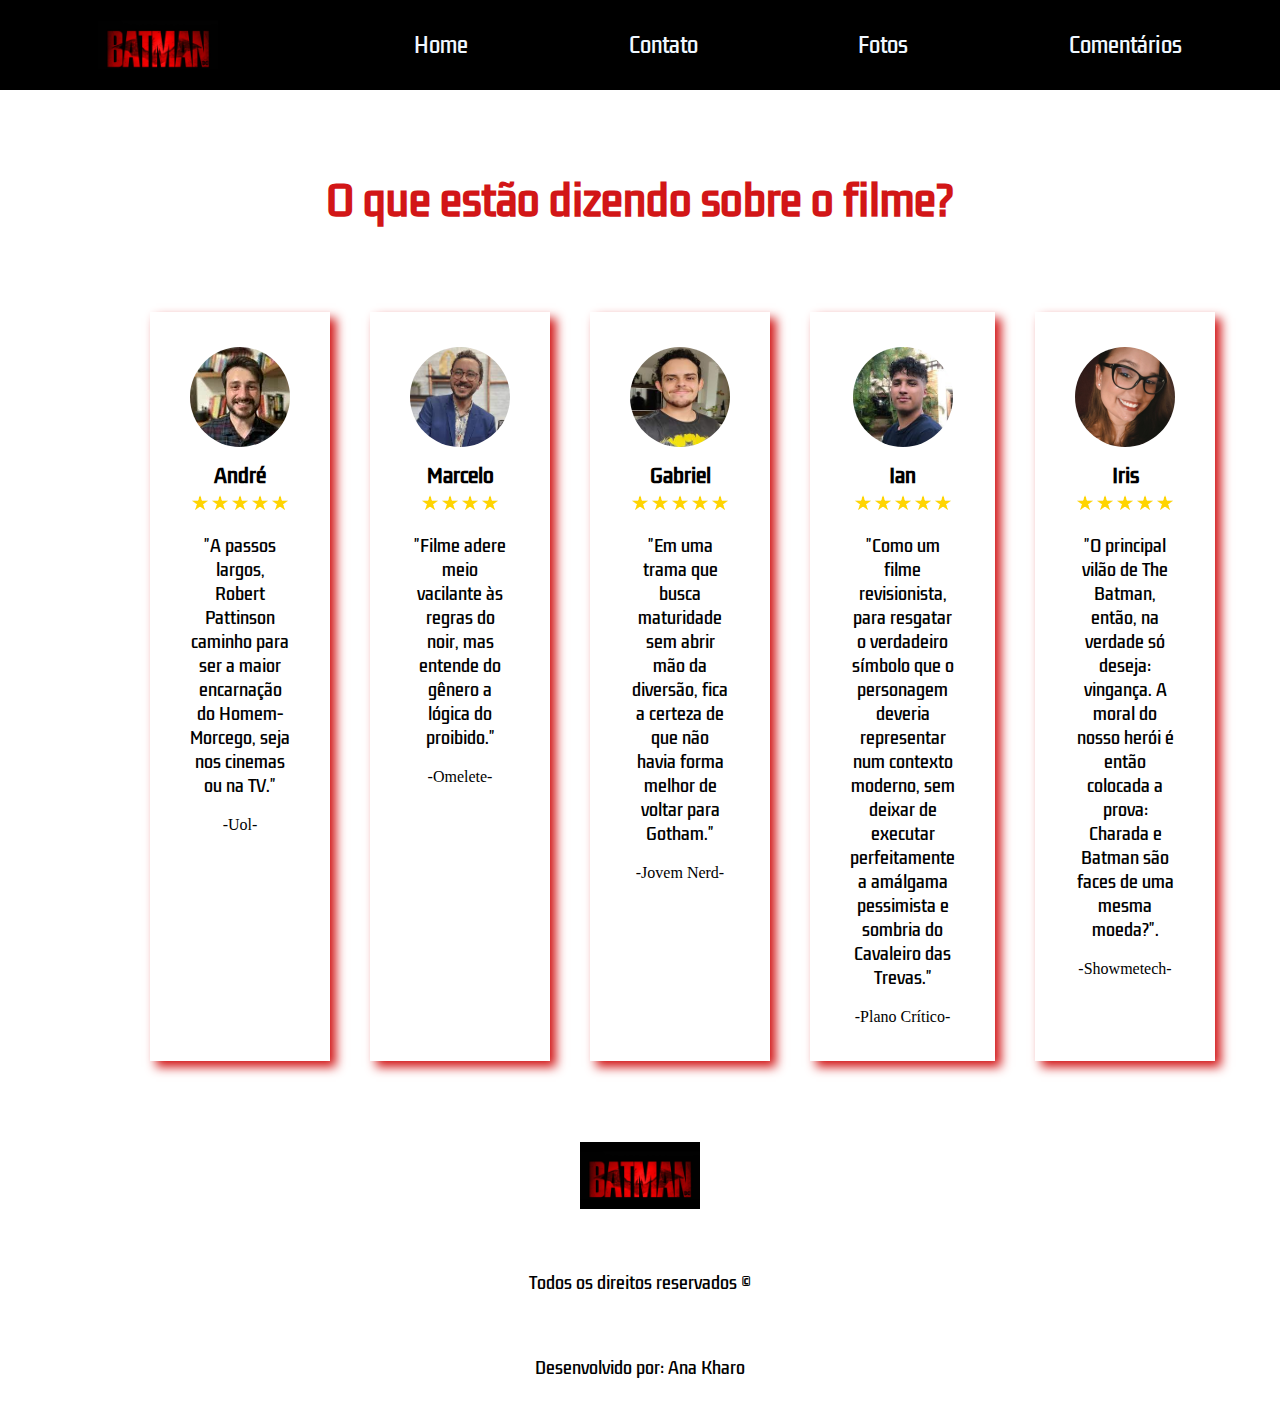
<file: comentarios.html>
<!DOCTYPE html>
<html lang="en">
<head>
    <meta charset="UTF-8">
    <meta http-equiv="X-UA-Compatible" content="IE=edge">
    <meta name="viewport" content="width=device-width, initial-scale=1.0">
    <title>Comentários</title>
    <link rel= "stylesheet" href= "./comentarios.css"/>

</head>
<body>
    <header>
        <img id= "logo" src="./bat_logo2.png"/>
        <nav>
            <ul>
                <a href="./index.html">
                    <li>Home</li>
                </a>
                <a href="./contato.html">
                    <li>Contato</li>
                </a>
                <a href="./fotos.html">
                    <li>Fotos</li>
                </a>
                <a href="./comentarios.html">
                    <li>Comentários</li>
                </a>
            </ul>
        </nav>
    </header>

    <h1>O que estão dizendo sobre o filme?</h1>

    <section class="cards">
        
        <div class="card">  

            <img class="user" src="./andre1.webp">
            <h3>André</h3>
            <div class="stars">
                <img class="star" src="./star0.png">
                <img class="star" src="./star0.png">
                <img class="star" src="./star0.png">
                <img class="star" src="./star0.png">
                <img class="star" src="./star0.png">
        </div>

        <p>"A passos largos, Robert Pattinson caminho para ser a maior encarnação do Homem-Morcego, seja nos cinemas ou na TV."</p>
        <br>
        -Uol-
        
        </div>

        <div class="card">

            <img class="user" src="./marcelo2.jpeg">
            <h3>Marcelo</h3>
            <div class="stars">
                <img class="star" src="./star0.png">
                <img class="star" src="./star0.png">
                <img class="star" src="./star0.png">
                <img class="star" src="./star0.png">
        </div>

        <p>"Filme adere meio vacilante às regras do noir, mas entende do gênero a lógica do proibido."</p>
        <br>
        -Omelete-

        </div>

        <div class="card">

            <img class="user" src="./gabriel3.jpeg">
            <h3>Gabriel</h3>
            <div class="stars">
                <img class="star" src="./star0.png">
                <img class="star" src="./star0.png">
                <img class="star" src="./star0.png">
                <img class="star" src="./star0.png">
                <img class="star" src="./star0.png">
        </div>

        <p>"Em uma trama que busca maturidade sem abrir mão da diversão, fica a certeza de que não havia forma melhor de voltar para Gotham."</p>
        <br>

        -Jovem Nerd-
        </div>

        <div class="card">

            <img class="user" src="./ian4.jpeg">
            <h3>Ian</h3>
            <div class="stars">
                <img class="star" src="./star0.png">
                <img class="star" src="./star0.png">
                <img class="star" src="./star0.png">
                <img class="star" src="./star0.png">
                <img class="star" src="./star0.png">
        </div>

        <p>"Como um filme revisionista, para resgatar o verdadeiro símbolo que o personagem deveria representar num contexto moderno, sem deixar de executar perfeitamente a amálgama pessimista e sombria do Cavaleiro das Trevas."</p>
        <br>

        -Plano Crítico-

        </div>

        <div class="card">

            <img class="user" src="./iris5.png">
            <h3>Iris</h3>
            <div class="stars">
                <img class="star" src="./star0.png">
                <img class="star" src="./star0.png">
                <img class="star" src="./star0.png">
                <img class="star" src="./star0.png">
                <img class="star" src="./star0.png">
        </div>

        <p>"O principal vilão de The Batman, então, na verdade só deseja: vingança. A moral do nosso herói é então colocada a prova: Charada e Batman são faces de uma mesma moeda?".</p>
        <br>

        -Showmetech-
        </div>
    </section>

    <footer>
        <img style="object-fit: contain;" id="logo" src="./bat_logo2.png"/>
        <span>Todos os direitos reservados ©</span>
        <span>Desenvolvido por: Ana Kharo</span>

        <nav class="footer-navigation">
            <ul class="footer-list">
                <a href="./index.html">
                    <li>Home</li>
                </a>
                <a href="./contato.html">
                    <li>Contato</li>
                </a>
                <a href="./fotos.html">
                    <li>Fotos</li>
                </a>
                <a href="./comentarios.html">
                    <li>Comentários</li>
                </a>
            </ul>
        </nav>
    </footer>
</body>
</html>
</file>
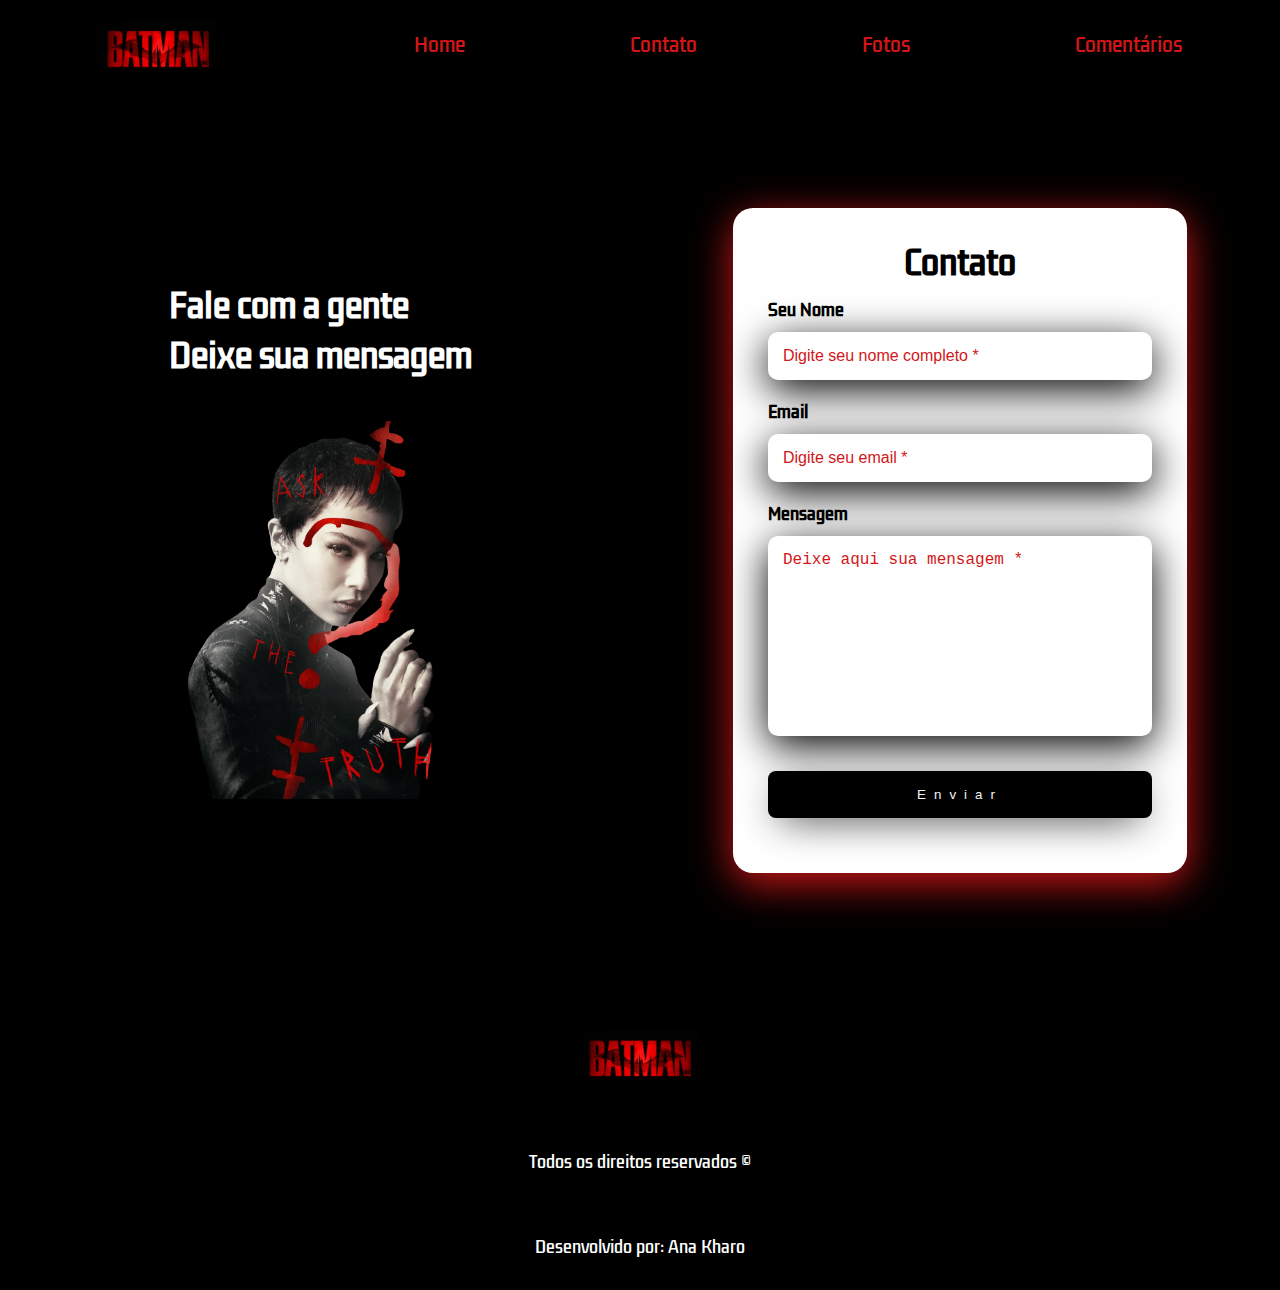
<file: contato.html>
<!DOCTYPE html>
<html lang="en">
<head>
    <meta charset="UTF-8">
    <meta http-equiv="X-UA-Compatible" content="IE=edge">
    <meta name="viewport" content="width=device-width, initial-scale=1.0">
    <title>Contatos</title>
    <link rel= "stylesheet" href= "./contato.css" />

</head>
<body>
    <header>
        <img id= "logo" src="./bat_logo2.png"/>
        <nav>
            <ul>
                <a href="./index.html">
                    <li>Home</li>
                </a>
                <a href="./contato.html">
                    <li>Contato</li>
                </a>
                <a href="./fotos.html">
                    <li>Fotos</li>
                </a>
                <a href="./comentarios.html">
                    <li>Comentários</li>
                </a>
            </ul>
        </nav>
    </header>

    <form action="./contato.html">
        <div class="main-contact">
            <div class="left-contact">
                <h1 class="contact-text">Fale com a gente<br>Deixe sua mensagem</h1>
                <img src="./zoe-batman.png" class="left-contact-image" alt="Aoashi imagem">
            </div>
            <div class="right-contact">
                <div class="card-contact">
                    <h1>Contato</h1>
                    <div class="textfield">
                        <label for="nome">Seu Nome</label>
                        <input type="text" name="nome" placeholder="Digite seu nome completo *" required>
                    </div>
                    <div class="textfield">
                        <label for="email">Email</label>
                        <input type="email" name="email" placeholder="Digite seu email *" required>
                    </div>
    
                    <div class="textfield">
                        <label for="msg">Mensagem</label>
                        <textarea type="text" name="mensagem" placeholder="Deixe aqui sua mensagem *" required></textarea>
                    </div>
                    <button class="btn-contact">Enviar</button>
                </div>
            </div>
        </div>
    </form>
    
    <footer>
        <img style="object-fit: contain;" id="logo" src="./bat_logo2.png"/>
        <span>Todos os direitos reservados ©</span>
        <span>Desenvolvido por: Ana Kharo</span>

        <nav class="footer-navigation">
            <ul class="footer-list">
                <a href="./index.html">
                    <li>Home</li>
                </a>
                <a href="./contato.html">
                    <li>Contato</li>
                </a>
                <a href="./fotos.html">
                    <li>Fotos</li>
                </a>
                <a href="./comentarios.html">
                    <li>Comentários</li>
                </a>
            </ul>
        </nav>
    </footer>
</body>
</html>
</file>
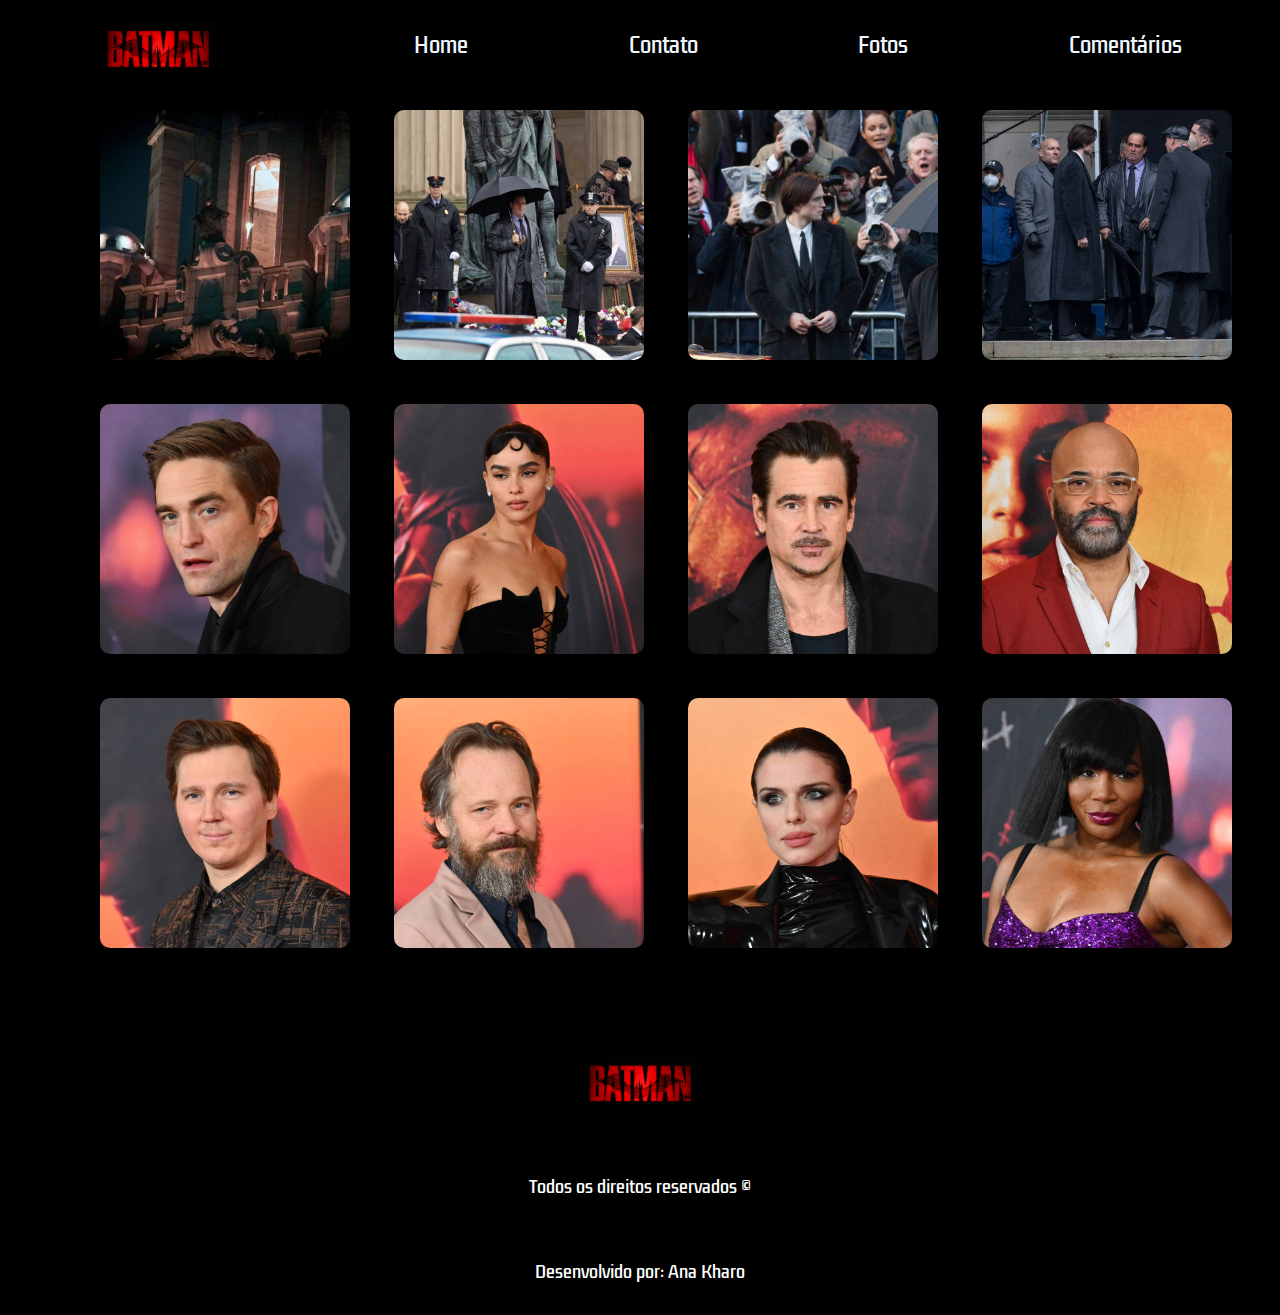
<file: fotos.html>
<!DOCTYPE html>
<html lang="en">
<head>
    <meta charset="UTF-8">
    <meta http-equiv="X-UA-Compatible" content="IE=edge">
    <meta name="viewport" content="width=device-width, initial-scale=1.0">
    <title>Fotos</title>
    <link rel= "stylesheet" href= "./fotos.css"/>
</head>
<body>
    <header>
        <img id= "logo" src="./bat_logo2.png"/>
        <nav>
            <ul>
                <a href="./index.html">
                    <li>Home</li>
                </a>
                <a href="./contato.html">
                    <li>Contato</li>
                </a>
                <a href="./fotos.html">
                    <li>Fotos</li>
                </a>
                <a href="./comentarios.html">
                    <li>Comentários</li>
                </a>
            </ul>
        </nav>
    </header>

    <div class="fotos">
        <img src="./bat1.jpeg" class="bat1">
        <img src="./bat2.jpeg" class="bat2">
        <img src="./bat3.jpeg" class="bat3">
        <img src="./bat4.jpeg" class="bat4">
        <img src="./bat5.jpeg" class="bat5">
        <img src="./bat6.jpeg" class="bat6">
        <img src="./bat7.jpeg" class="bat7">
        <img src="./bat8.jpeg" class="bat8">
        <img src="./bat9.jpeg" class="bat9">
        <img src="./bat10.jpeg" class="bat10">
        <img src="./bat11.jpeg" class="bat11">
        <img src="./bat12.jpeg" class="bat12">
    </div>

    <footer>
        <img style="object-fit: contain;" id="logo" src="./bat_logo2.png"/>
        <span>Todos os direitos reservados ©</span>
        <span>Desenvolvido por: Ana Kharo</span>

        <nav class="footer-navigation">
            <ul class="footer-list">
                <a href="./index.html">
                    <li>Home</li>
                </a>
                <a href="./contato.html">
                    <li>Contato</li>
                </a>
                <a href="./fotos.html">
                    <li>Fotos</li>
                </a>
                <a href="./comentarios.html">
                    <li>Comentários</li>
                </a>
            </ul>
        </nav>
    </footer>
</body>
</html>
</file>
<file: comentarios.css>
@import url('https://fonts.googleapis.com/css2?family=Kdam+Thmor+Pro&display=swap');

* {
    margin: 0;
    padding: 0;
    list-style: none;
    text-decoration: none;
}

header {
    width: 100%;
    height: 90px;
    display: flex;
    justify-content: space-around;
    align-items: center;
    background-color: black;
}

nav {
    width: 60%;
}

nav {
    width: 60%;
}

ul {
    display: flex;
    width: 100%;
    justify-content: space-between;
}

li {
    list-style: none;
    color: aliceblue;
    cursor: pointer;
    font-size: 20px;
    transition: .5s;
    font-family: 'Kdam Thmor Pro', sans-serif;
}

li:hover {
    color: #d21617
}

#logo {
    width: 120px;
    height: auto;
}

html, body{
    height: 100%;
}

.star {
    width: 16px;
    background-color: #fff;
}

.card .user {
    width: 100px;
    height: 100px;
    border-radius: 50%;
    margin-bottom: 15px;

}

.card h3 {
    font-family: 'Kdam Thmor Pro', sans-serif;
    margin-bottom: 5px;
    background-color: #fff;

}

h1 {
    display: flex;
    justify-content: center;
    margin: 5rem 0 5rem 0;
    font-family: 'Kdam Thmor Pro', sans-serif;
    font-size: 40px;
    color: #d21617;
}

.cards {
    display: grid;
    grid-template-columns: repeat(5, 1fr);
    max-width: 980px;
    margin: 0 auto;
    grid-gap: 40px;
}

.card {
    background-color: white;
    display: flex;
    flex-direction: column;
    align-items: center;
    padding: 35px 40px;
    box-shadow: 6px 6px 10px #d21617;
}

p {
    margin-top: 20px;
    text-align: center;
    font-family: 'Kdam Thmor Pro', sans-serif;
    font-size: 16px;
    background-color: #fff;
}

footer {
    height: 300px;
    margin-top: 50px;
    display: flex;
    flex-direction: column;
    align-items: center;
    justify-content: space-around;
}

span {
    color: black;
    font-family: 'Kdam Thmor Pro', sans-serif;
}

.footer-navigation {
    display: none; 
}

.footer-list {
    display: flex;
    flex-direction: column;
    align-items: center;
}

@media (max-width:1225px) {
    .cards {
        display: grid;
        grid-template-columns: 1fr;
    }

    .card .user{
        width: 100px;
        height: 100px;
    }
}

@media (max-width: 768px) {
    .footer-navigation {
        display: block;
    }

    nav {
        display: none;
    }
}

@media (max-width: 400px) {
    h1 {
        font-size: 32px;
    }
}
</file>
<file: contato.css>
@import url('https://fonts.googleapis.com/css2?family=Kdam+Thmor+Pro&display=swap');

* {
    margin: 0;
    padding: 0;
    list-style: none;
    text-decoration: none;
}

header {
    width: 100%;
    height: 90px;
    display: flex;
    justify-content: space-around;
    align-items: center;
    background-color: black;
}

nav {
    width: 60%;
}

ul {
    display: flex;
    width: 100%;
    justify-content: space-between;
}

li {
    list-style: none;
    color: #d21617;
    cursor: pointer;
    font-size: 19px;
    transition: .5s;
    font-family: 'Kdam Thmor Pro', sans-serif;
}

li:hover {
    color: aliceblue
}

#logo {
    width: 120px;
    height: auto;
}

.main-contact {
    width: 100%;
    height: 100vh;
    background-color: black;
    display: flex;
    justify-content: center;
    align-items: center;
    font-family: 'Kdam Thmor Pro', sans-serif;
}

.left-contact {
    width: 50vw;
    height: 100vh;
    display: flex;
    justify-content: center;
    align-items: center;
    flex-direction: column;
}

.left-contact h1 {
    font-size: 2.5vw;
    color: #fff;

}

.left-contact-image {
    width: 25vw; 
    padding-top: 40px;
}

.right-contact {
        width: 50vw;
        height: 100vh;
        display: flex;
        justify-content: center;
        align-items: center;
        
}

.card-contact {
    width: 60%;
    display: flex;
    justify-content: center;
    align-items: center;
    flex-direction: column;
    padding: 30px 35px;
    background: white;
    border-radius: 20px;
    box-shadow: 0px 10px 40px #d21617;
    
}

.card-contact, h1 {
    color: black;
    font-weight: 800;
    margin: 0;
}

.textfield {
    width: 100%;
    display: flex;
    flex-direction: column;
    align-items: flex-start;
    justify-content: center;
    margin: 10px 0px;
}

.textfield input {
    width: 100%;
    border: none;
    border-radius: 10px;
    padding: 15px;
    background: white;
    color: #ffcc00;
    font-size: 12pt;
    box-shadow: 0px 10px 40px black;
    outline: none;
    box-sizing: border-box;
}

.textfield label {
    color: black;
    margin-bottom: 10px;
}

.textfield input::placeholder{
    color: #d21617;
}

.textfield textarea{
    width: 100%;
    height: 200px;
    border: none;
    border-radius: 10px;
    padding: 15px;
    background: white;
    color: #ffcc00;
    font-size: 12pt;
    box-shadow: 0px 10px 40px black;
    outline: none;
    box-sizing: border-box;
    resize: none;
}

.textfield textarea::placeholder{
    color: #d21617;
}

.btn-contact{
    width: 100%;
    padding: 16px 0px;
    margin: 25px;
    border: none;
    border-radius: 8px;
    outline: none;
    font-weight: 2000;
    letter-spacing: 8px;
    color: whitesmoke;
    background: black;
    cursor: pointer;
    box-shadow: 0px 10px 40px -12px black;
    transition: 2s;
}

.btn-contact:hover{
    background: black;
    color: #d21617;
}

footer {
    height: 300px;
    width: 100%;
    background-color: black;
    display: flex;
    flex-direction: column;
    align-items: center;
    justify-content: space-around;
}

span {
    color: white;
    font-family: 'Kdam Thmor Pro', sans-serif;
}

.footer-navigation {
    display: none; 
}

.footer-list {
    display: flex;
    flex-direction: column;
    align-items: center;
}

@media (max-width:768px) {
    .card-contact{
        width: 85%;
    }
}

@media (max-width:480px) {
    .footer-navigation {
        display: block; 
    }

    nav {
        display: none;
    }

    .main-contact{
        flex-direction: column;
    }

    .contact-text{
        display: none;
    }

    .left-contact{
        width: 100%;
        height: auto;
    }

    .right-contact{
        width: 100%;
        height: auto;
    }
}

@media (max-width:375px) {
    .left-contact-image {
        padding-top: 300px;
    }

    footer{
        padding-top: 300px;
    }

}
</file>
<file: fotos.css>
@import url('https://fonts.googleapis.com/css2?family=Kdam+Thmor+Pro&display=swap');

* {
    margin: 0;
    padding: 0;
    background-color: black;
    list-style: none;
    text-decoration: none;
}

header {
    height: 90px;
    display: flex;
    justify-content: space-around;
    align-items: center;
}

nav {
    width: 60%;
}

nav {
    width: 60%;
}

ul {
    display: flex;
    width: 100%;
    justify-content: space-between;
}

li {
    list-style: none;
    color: aliceblue;
    cursor: pointer;
    font-size: 20px;
    transition: .5s;
    font-family: 'Kdam Thmor Pro', sans-serif;
}

li:hover {
    color: #d21617
}

#logo {
    width: 120px;
    height: auto;
}

.fotos {
    background-image: url(https://i.ytimg.com/vi/6SvicaLkVGU/maxresdefault.jpg);
    background-position: 50% 50%;
    position: relative;
    background-size: cover;
    width: 100%;
    height: 900px;
}

.bat1 {
    width: 250px;
    height: 250px;
    margin: 20px 20px 20px 100px;
    border-radius: 10px;
    object-fit: cover;
    cursor: pointer;
    transition: 1s;
}
.bat1:hover{
    transform: scale(1.02);
}

.bat2{
    width: 250px;
    height: 250px;
    margin: 20px;
    border-radius: 10px;
    object-fit: cover;
    cursor: pointer;
    transition: 1s;
}
.bat2:hover{
    transform: scale(1.02);
}

.bat3{
    width: 250px;
    height: 250px;
    margin: 20px;
    border-radius: 10px;
    object-fit: cover;
    cursor: pointer;
    transition: 1s;
}
.bat3:hover{
    transform: scale(1.02);
}

.bat4{
    width: 250px;
    height: 250px;
    margin: 20px;
    border-radius: 10px;
    object-fit: cover;
    cursor: pointer;
    transition: 1s;
}
.bat4:hover{
    transform: scale(1.02);
}

.bat5{
    width: 250px;
    height: 250px;
    margin: 20px 20px 20px 100px;
    border-radius: 10px;
    object-fit: cover;
    cursor: pointer;
    transition: 1s;
}
.bat5:hover{
    transform: scale(1.02);
}

.bat6{
    width: 250px;
    height: 250px;
    margin: 20px;
    border-radius: 10px;
    object-fit: cover;
    cursor: pointer;
    transition: 1s;
}
.bat6:hover{
    transform: scale(1.02);
}

.bat7{
    width: 250px;
    height: 250px;
    margin: 20px;
    border-radius: 10px;
    object-fit: cover;
    cursor: pointer;
    transition: 1s;
}
.bat7:hover{
    transform: scale(1.02);
}

.bat8{
    width: 250px;
    height: 250px;
    margin: 20px;
    border-radius: 10px;
    object-fit: cover;
    cursor: pointer;
    transition: 1s;
}
.bat8:hover{
    transform: scale(1.02);
}

.bat9{
    width: 250px;
    height: 250px;
    margin: 20px 20px 20px 100px;
    border-radius: 10px;
    object-fit: cover;
    cursor: pointer;
    transition: 1s;
}
.bat9:hover{
    transform: scale(1.02);
}

.bat10{
    width: 250px;
    height: 250px;
    margin: 20px;
    border-radius: 10px;
    object-fit: cover;
    cursor: pointer;
    transition: 1s;
}
.bat10:hover{
    transform: scale(1.02);
}

.bat11{
    width: 250px;
    height: 250px;
    margin: 20px;
    border-radius: 10px;
    object-fit: cover;
    cursor: pointer;
    transition: 1s;
}
.bat11:hover{
    transform: scale(1.02);
}

.bat12{
    width: 250px;
    height: 250px;
    margin: 20px;
    border-radius: 10px;
    object-fit: cover;
    cursor: pointer;
    transition: 1s;
}
.bat12:hover{
    transform: scale(1.02);
}


footer {
    height: 300px;
    margin-top: 25px;
    display: flex;
    flex-direction: column;
    align-items: center;
    justify-content: space-around;
}

span {
    color:#fff;
    font-family: 'Kdam Thmor Pro', sans-serif;
}

.footer-navigation {
    display: none;
}

.footer-list {
    display: flex;
    flex-direction: column;
    align-items: center;
}

@media (max-width: 768px) {
    .footer-navigation{
        display: block;
    }

    nav {
        display: none;
    }

    .fotos{
        display: flex;
        height: 100%;
        flex-direction: column;
        
    }
    .bat1 {
        margin-left: 30%;
    }
    .bat2{
        margin-left: 30%;
    }
    .bat3{
        margin-left: 30%;
    }
    .bat4{
        margin-left: 30%;
    }
    .bat5{
        margin-left: 30%;
    }
    .bat6{
        margin-left: 30%;
    }
    .bat7{
        margin-left: 30%;
    }
    .bat8{
        margin-left: 30%;
    }

    .bat9{
        margin-left: 30%;
    }

    .bat10{
        margin-left: 30%;
    }

    .bat11{
        margin-left: 30%;
    }

    .bat12{
        margin-left: 30%;
    }

}
</file>
